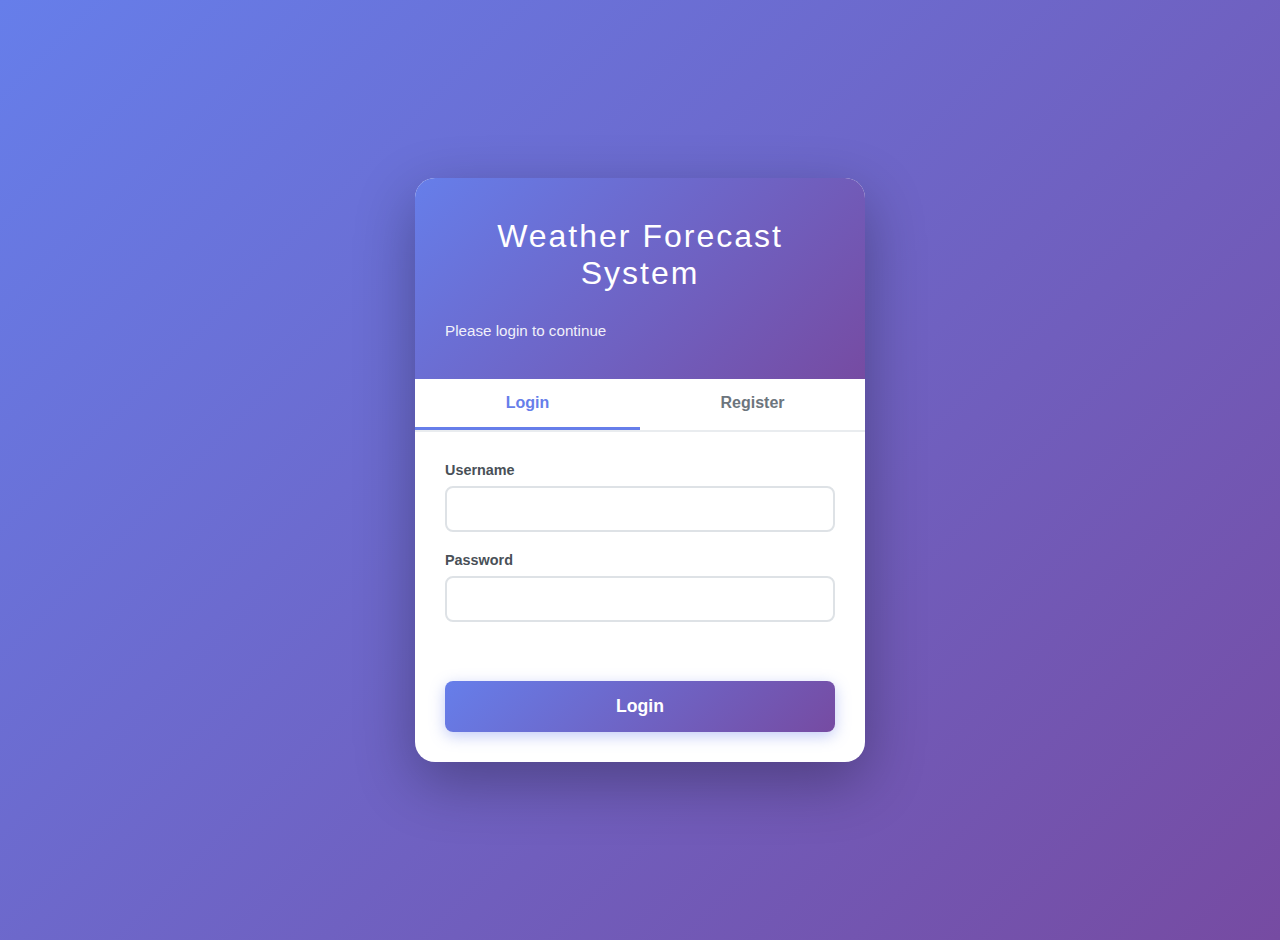
<file: index.html>
<!DOCTYPE html>
<html lang="en">
<head>
    <meta charset="UTF-8">
    <meta name="viewport" content="width=device-width, initial-scale=1.0">
    <title>Weather Forecast - Login</title>
    <link rel="stylesheet" href="styles.css">
</head>
<body>
    <div class="auth-container">
        <div class="auth-card">
            <header class="auth-header">
                <h1>Weather Forecast System</h1>
                <p>Please login to continue</p>
            </header>

            <div class="auth-tabs">
                <button class="tab-btn active" id="login-tab">Login</button>
                <button class="tab-btn" id="register-tab">Register</button>
            </div>

            <!-- Login Form -->
            <div class="auth-form active" id="login-form">
                <form id="login-form-element">
                    <div class="form-group">
                        <label for="login-username">Username</label>
                        <input type="text" id="login-username" required autocomplete="username">
                    </div>
                    <div class="form-group">
                        <label for="login-password">Password</label>
                        <input type="password" id="login-password" required autocomplete="current-password">
                    </div>
                    <div class="form-message" id="login-message"></div>
                    <button type="submit" class="auth-button">Login</button>
                </form>
            </div>

            <!-- Register Form -->
            <div class="auth-form" id="register-form">
                <form id="register-form-element">
                    <div class="form-group">
                        <label for="register-username">Username</label>
                        <input type="text" id="register-username" required autocomplete="username">
                    </div>
                    <div class="form-group">
                        <label for="register-email">Email</label>
                        <input type="email" id="register-email" required autocomplete="email">
                    </div>
                    <div class="form-group">
                        <label for="register-password">Password</label>
                        <input type="password" id="register-password" required autocomplete="new-password" minlength="6">
                    </div>
                    <div class="form-group">
                        <label for="register-confirm">Confirm Password</label>
                        <input type="password" id="register-confirm" required autocomplete="new-password" minlength="6">
                    </div>
                    <div class="form-message" id="register-message"></div>
                    <button type="submit" class="auth-button">Register</button>
                </form>
            </div>
        </div>
    </div>

    <script src="auth.js"></script>
    <script src="navigation.js"></script>
    <script>
        // Check if already logged in
        if (Auth.isAuthenticated()) {
            window.location.href = 'dashboard.html';
        }

        // Tab switching
        document.getElementById('login-tab').addEventListener('click', () => {
            document.getElementById('login-tab').classList.add('active');
            document.getElementById('register-tab').classList.remove('active');
            document.getElementById('login-form').classList.add('active');
            document.getElementById('register-form').classList.remove('active');
            clearMessages();
        });

        document.getElementById('register-tab').addEventListener('click', () => {
            document.getElementById('register-tab').classList.add('active');
            document.getElementById('login-tab').classList.remove('active');
            document.getElementById('register-form').classList.add('active');
            document.getElementById('login-form').classList.remove('active');
            clearMessages();
        });

        // Login form
        document.getElementById('login-form-element').addEventListener('submit', async (e) => {
            e.preventDefault();
            const messageEl = document.getElementById('login-message');
            const username = document.getElementById('login-username').value.trim();
            const password = document.getElementById('login-password').value;

            if (!username || !password) {
                showMessage(messageEl, 'Please enter all required fields.', 'error');
                return;
            }

            showMessage(messageEl, 'Logging in...', 'loading');
            const result = await Auth.login(username, password);

            if (result.success) {
                showMessage(messageEl, 'Login successful! Redirecting...', 'success');
                setTimeout(() => {
                    window.location.href = 'dashboard.html';
                }, 1000);
            } else {
                showMessage(messageEl, result.error || 'Invalid username or password.', 'error');
            }
        });

        // Register form
        document.getElementById('register-form-element').addEventListener('submit', async (e) => {
            e.preventDefault();
            const messageEl = document.getElementById('register-message');
            const username = document.getElementById('register-username').value.trim();
            const email = document.getElementById('register-email').value.trim();
            const password = document.getElementById('register-password').value;
            const confirm = document.getElementById('register-confirm').value;

            if (!username || !email || !password || !confirm) {
                showMessage(messageEl, 'Please fill in all fields.', 'error');
                return;
            }

            if (password.length < 6) {
                showMessage(messageEl, 'Password must be at least 6 characters.', 'error');
                return;
            }

            if (password !== confirm) {
                showMessage(messageEl, 'Passwords do not match.', 'error');
                return;
            }

            showMessage(messageEl, 'Registering...', 'loading');
            const result = await Auth.register(username, email, password);

            if (result.success) {
                showMessage(messageEl, 'Registration successful! Logging in...', 'success');
                setTimeout(() => {
                    window.location.href = 'dashboard.html';
                }, 1000);
            } else {
                showMessage(messageEl, result.error || 'Registration failed. Username or email may already be in use.', 'error');
            }
        });

        function showMessage(el, message, type) {
            el.textContent = message;
            el.className = `form-message ${type}`;
        }

        function clearMessages() {
            document.getElementById('login-message').textContent = '';
            document.getElementById('login-message').className = 'form-message';
            document.getElementById('register-message').textContent = '';
            document.getElementById('register-message').className = 'form-message';
        }
    </script>
</body>
</html>
</file>
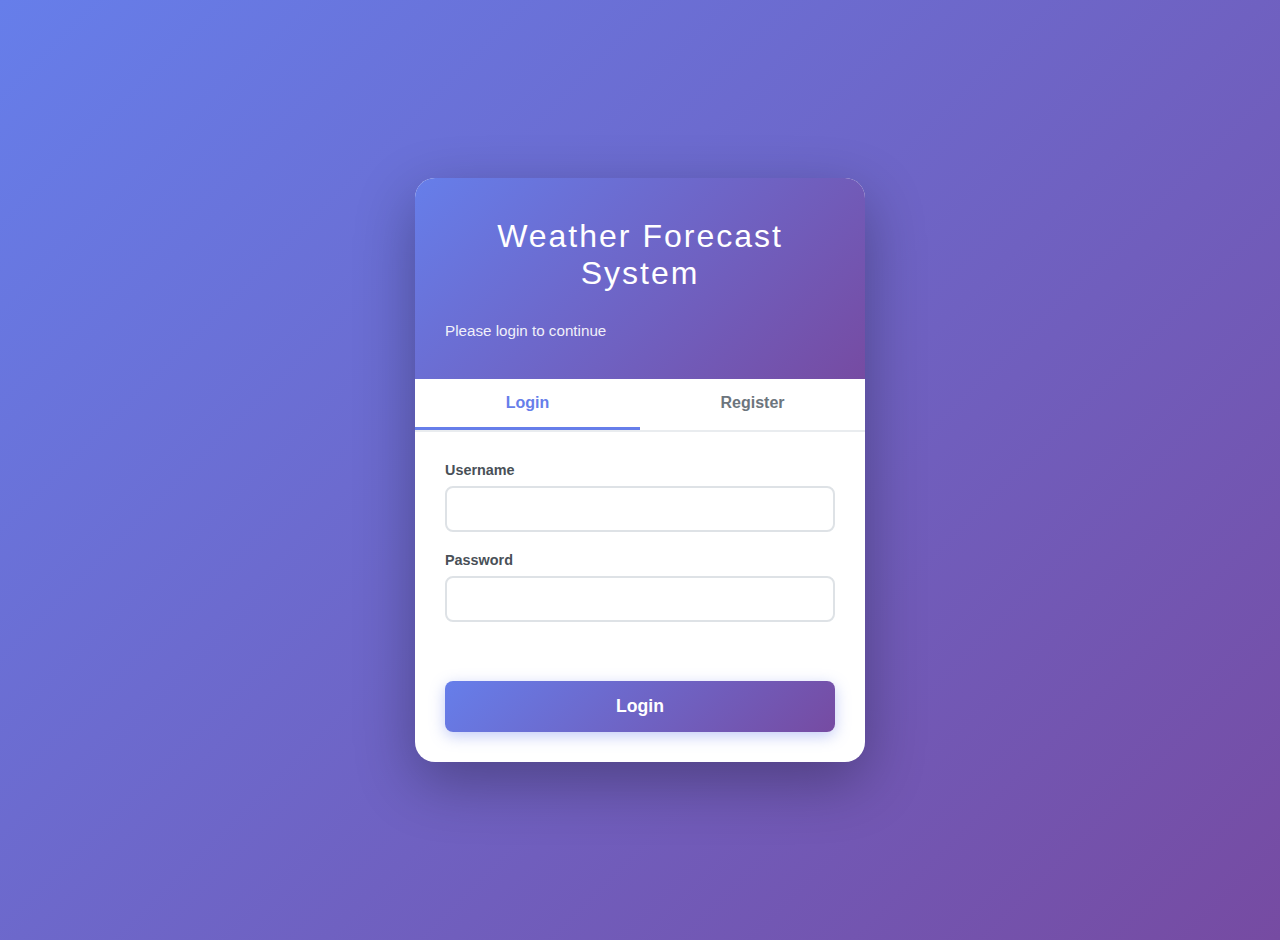
<file: admin.html>
<!DOCTYPE html>
<html lang="en">
<head>
    <meta charset="UTF-8">
    <meta name="viewport" content="width=device-width, initial-scale=1.0">
    <title>Admin Panel - Confidence Coefficients</title>
    <link rel="stylesheet" href="styles.css">
</head>
<body>
    <div class="container">
        <header>
            <h1>Admin Panel - Confidence Coefficients</h1>
            <div class="header-actions">
                <button onclick="Navigation.navigate('dashboard.html')" class="back-button">← Back to Dashboard</button>
                <span id="user-info"></span>
                <button id="logout-btn" class="logout-button">Logout</button>
            </div>
        </header>

        <div class="admin-panel">
            <div class="admin-section">
                <h2>Generate Confidence Coefficients</h2>
                <p class="section-description">Select information sources for which to generate confidence coefficients based on historical forecast accuracy.</p>
                
                <div class="source-selection">
                    <h3>Select Information Sources:</h3>
                    <div class="source-list">
                        <label class="source-item">
                            <input type="checkbox" id="admin-source-openweather" checked>
                            <span class="source-name">OpenWeatherMap</span>
                        </label>
                        <label class="source-item">
                            <input type="checkbox" id="admin-source-weathergov" checked>
                            <span class="source-name">Weather.gov</span>
                        </label>
                        <label class="source-item">
                            <input type="checkbox" id="admin-source-accuweather">
                            <span class="source-name">AccuWeather</span>
                        </label>
                        <label class="source-item">
                            <input type="checkbox" id="admin-source-wunderground">
                            <span class="source-name">Weather Underground</span>
                        </label>
                        <label class="source-item">
                            <input type="checkbox" id="admin-source-noaa">
                            <span class="source-name">NOAA</span>
                        </label>
                    </div>
                </div>

                <div class="admin-actions">
                    <button id="generate-btn" class="fetch-button">Generate Confidence Coefficients</button>
                </div>
            </div>

            <div class="admin-section" id="coefficients-section" style="display: none;">
                <h2>Current Confidence Coefficients</h2>
                <div class="coefficients-table" id="coefficients-table"></div>
            </div>

            <div class="info-panel" id="info-panel"></div>
        </div>
    </div>

    <script src="auth.js"></script>
    <script src="navigation.js"></script>
    <script>
        if (!Navigation.requireAuth() || !Navigation.requireAdmin()) {
            // Redirected
        } else {
            Navigation.initNav();
            
            document.getElementById('generate-btn').addEventListener('click', async () => {
                const selectedSources = [];
                document.querySelectorAll('.source-selection input[type="checkbox"]:checked').forEach(checkbox => {
                    selectedSources.push(checkbox.id.replace('admin-source-', ''));
                });
                
                if (selectedSources.length === 0) {
                    showInfo('Please select at least one information source.', 'error');
                    return;
                }
                
                showInfo('Generating confidence coefficients...', 'loading');
                document.getElementById('generate-btn').disabled = true;
                
                try {
                    const response = await fetch('http://localhost:8000/api/admin/confidence-coefficients', {
                        method: 'POST',
                        headers: {
                            'Content-Type': 'application/json',
                            'Authorization': `Bearer ${Auth.getToken()}`
                        },
                        body: JSON.stringify({ sources: selectedSources })
                    });
                    
                    if (!response.ok) {
                        const error = await response.json();
                        throw new Error(error.message || 'Failed to generate coefficients');
                    }
                    
                    const data = await response.json();
                    displayCoefficients(data.coefficients);
                    showInfo('Confidence coefficients generated successfully!', 'success');
                } catch (error) {
                    console.error('Error:', error);
                    showInfo('Error: ' + error.message + '. Displaying sample coefficients.', 'error');
                    
                    // Demo mode - generate sample coefficients
                    const sampleCoefficients = {};
                    selectedSources.forEach(source => {
                        sampleCoefficients[source] = {
                            coefficient: (Math.random() * 0.3 + 0.7).toFixed(3),
                            accuracy: (Math.random() * 20 + 75).toFixed(1),
                            lastUpdated: new Date().toISOString()
                        };
                    });
                    displayCoefficients(sampleCoefficients);
                } finally {
                    document.getElementById('generate-btn').disabled = false;
                }
            });
            
            function displayCoefficients(coefficients) {
                const section = document.getElementById('coefficients-section');
                const table = document.getElementById('coefficients-table');
                
                section.style.display = 'block';
                
                let html = '<table><thead><tr><th>Source</th><th>Confidence Coefficient</th><th>Accuracy (%)</th><th>Last Updated</th></tr></thead><tbody>';
                
                Object.entries(coefficients).forEach(([source, data]) => {
                    const sourceName = source.charAt(0).toUpperCase() + source.slice(1).replace(/([A-Z])/g, ' $1');
                    const date = new Date(data.lastUpdated);
                    html += `
                        <tr>
                            <td><strong>${sourceName}</strong></td>
                            <td><span class="coefficient-value">${data.coefficient}</span></td>
                            <td>${data.accuracy}%</td>
                            <td>${date.toLocaleString()}</td>
                        </tr>
                    `;
                });
                
                html += '</tbody></table>';
                table.innerHTML = html;
            }
            
            function showInfo(message, type = '') {
                const infoPanel = document.getElementById('info-panel');
                infoPanel.textContent = '';
                infoPanel.className = `info-panel ${type}`;
                
                if (type === 'loading') {
                    const spinner = document.createElement('span');
                    spinner.className = 'loading-spinner';
                    infoPanel.appendChild(spinner);
                }
                
                const text = document.createTextNode(message);
                infoPanel.appendChild(text);
            }
        }
    </script>
</body>
</html>
</file>
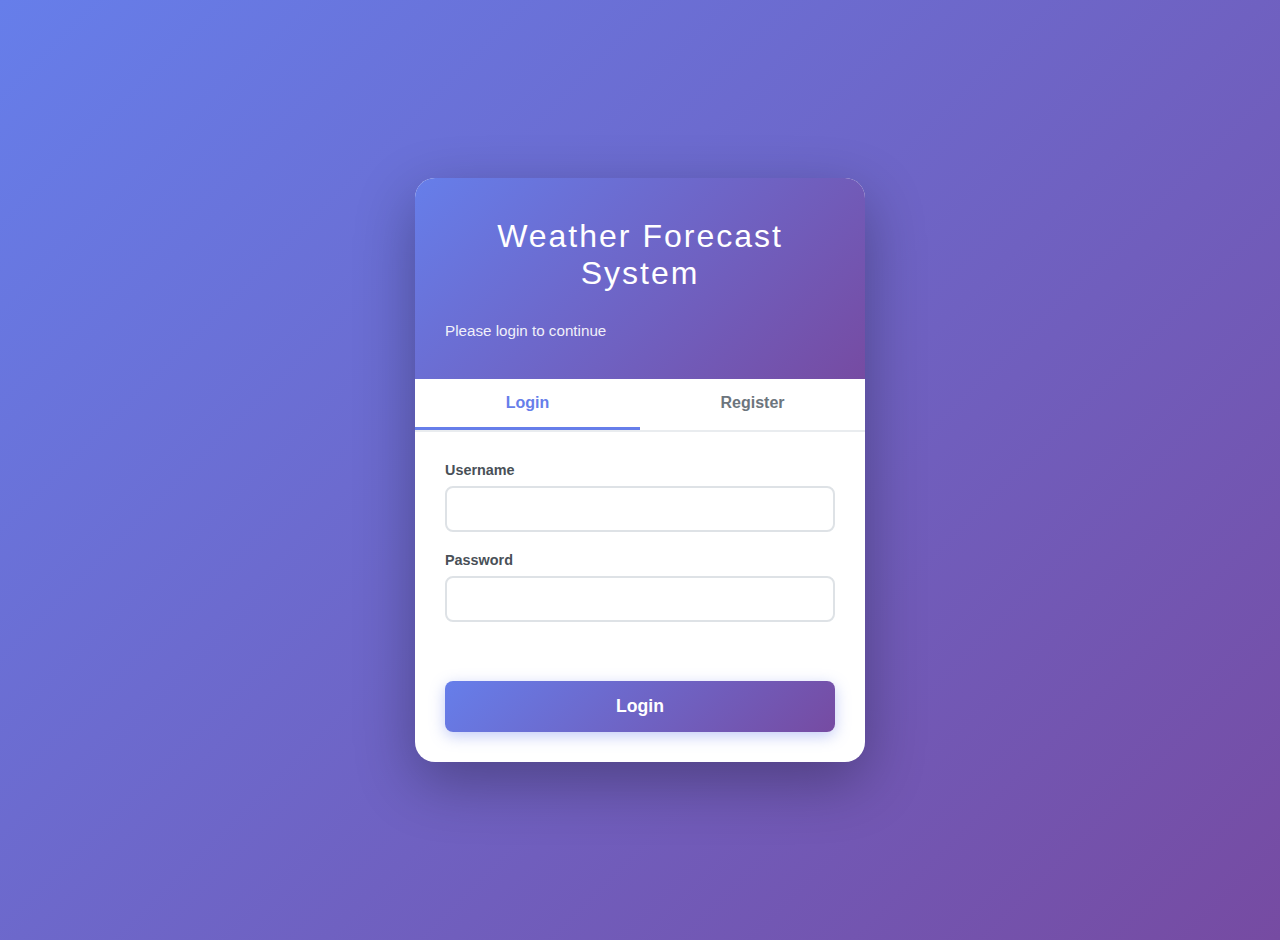
<file: calibration.html>
<!DOCTYPE html>
<html lang="en">
<head>
    <meta charset="UTF-8">
    <meta name="viewport" content="width=device-width, initial-scale=1.0">
    <title>Calibrate Information Sources</title>
    <link rel="stylesheet" href="styles.css">
</head>
<body>
    <div class="container">
        <header>
            <h1>Calibrate Information Sources</h1>
            <div class="header-actions">
                <button onclick="Navigation.navigate('dashboard.html')" class="back-button">← Back to Dashboard</button>
                <span id="user-info"></span>
                <button id="logout-btn" class="logout-button">Logout</button>
            </div>
        </header>

        <div class="calibration-panel">
            <div class="calibration-section">
                <h2>Information Sources</h2>
                <p class="section-description">Select the information sources you want to use for weather forecasts:</p>
                
                <div class="source-list">
                    <label class="source-item">
                        <input type="checkbox" id="source-openweather" checked>
                        <span class="source-name">OpenWeatherMap</span>
                        <span class="source-status">Active</span>
                    </label>
                    <label class="source-item">
                        <input type="checkbox" id="source-weathergov" checked>
                        <span class="source-name">Weather.gov</span>
                        <span class="source-status">Active</span>
                    </label>
                    <label class="source-item">
                        <input type="checkbox" id="source-accuweather">
                        <span class="source-name">AccuWeather</span>
                        <span class="source-status">Inactive</span>
                    </label>
                    <label class="source-item">
                        <input type="checkbox" id="source-wunderground">
                        <span class="source-name">Weather Underground</span>
                        <span class="source-status">Inactive</span>
                    </label>
                    <label class="source-item">
                        <input type="checkbox" id="source-noaa">
                        <span class="source-name">NOAA</span>
                        <span class="source-status">Inactive</span>
                    </label>
                </div>
            </div>

            <div class="calibration-section">
                <h2>Analysis Settings</h2>
                
                <div class="setting-group">
                    <label class="setting-item">
                        <input type="checkbox" id="ai-analysis">
                        <span class="setting-label">Enable AI Analysis</span>
                        <span class="setting-description">Use artificial intelligence to improve forecast accuracy</span>
                    </label>
                </div>

                <div class="setting-group">
                    <label for="statistical-method">Statistical Analysis Method:</label>
                    <select id="statistical-method">
                        <option value="average">Average</option>
                        <option value="weighted-average" selected>Weighted Average</option>
                        <option value="median">Median</option>
                        <option value="mode">Mode</option>
                        <option value="ensemble">Ensemble</option>
                    </select>
                </div>
            </div>

            <div class="calibration-actions">
                <button id="save-btn" class="fetch-button">Save Configuration</button>
                <button id="reset-btn" class="reset-button">Reset to Defaults</button>
            </div>

            <div class="info-panel" id="info-panel"></div>
        </div>
    </div>

    <script src="auth.js"></script>
    <script src="navigation.js"></script>
    <script>
        if (!Navigation.requireAuth()) {
            // Redirected to login
        } else {
            Navigation.initNav();
            
            // Load saved configuration
            loadConfiguration();
            
            // Save button
            document.getElementById('save-btn').addEventListener('click', async () => {
                const config = getConfiguration();
                
                showInfo('Saving configuration...', 'loading');
                document.getElementById('save-btn').disabled = true;
                
                try {
                    const response = await fetch('http://localhost:8000/api/calibration', {
                        method: 'POST',
                        headers: {
                            'Content-Type': 'application/json',
                            'Authorization': `Bearer ${Auth.getToken()}`
                        },
                        body: JSON.stringify(config)
                    });
                    
                    if (!response.ok) {
                        throw new Error('Failed to save configuration');
                    }
                    
                    // Save to localStorage as backup
                    localStorage.setItem('calibrationConfig', JSON.stringify(config));
                    
                    showInfo('Configuration saved successfully!', 'success');
                } catch (error) {
                    console.error('Error:', error);
                    // Save to localStorage even if API fails
                    localStorage.setItem('calibrationConfig', JSON.stringify(config));
                    showInfo('Configuration saved locally. (Backend not available)', 'success');
                } finally {
                    document.getElementById('save-btn').disabled = false;
                }
            });
            
            // Reset button
            document.getElementById('reset-btn').addEventListener('click', () => {
                if (confirm('Are you sure you want to reset to default configuration?')) {
                    resetConfiguration();
                    showInfo('Configuration reset to defaults.', 'success');
                }
            });
            
            // Update source status when checkbox changes
            document.querySelectorAll('.source-item input').forEach(checkbox => {
                checkbox.addEventListener('change', () => {
                    const statusEl = checkbox.closest('.source-item').querySelector('.source-status');
                    statusEl.textContent = checkbox.checked ? 'Active' : 'Inactive';
                });
            });
            
            function getConfiguration() {
                return {
                    sources: {
                        openweather: document.getElementById('source-openweather').checked,
                        weathergov: document.getElementById('source-weathergov').checked,
                        accuweather: document.getElementById('source-accuweather').checked,
                        wunderground: document.getElementById('source-wunderground').checked,
                        noaa: document.getElementById('source-noaa').checked
                    },
                    aiAnalysis: document.getElementById('ai-analysis').checked,
                    statisticalMethod: document.getElementById('statistical-method').value
                };
            }
            
            function loadConfiguration() {
                const saved = localStorage.getItem('calibrationConfig');
                if (saved) {
                    try {
                        const config = JSON.parse(saved);
                        if (config.sources) {
                            document.getElementById('source-openweather').checked = config.sources.openweather || false;
                            document.getElementById('source-weathergov').checked = config.sources.weathergov || false;
                            document.getElementById('source-accuweather').checked = config.sources.accuweather || false;
                            document.getElementById('source-wunderground').checked = config.sources.wunderground || false;
                            document.getElementById('source-noaa').checked = config.sources.noaa || false;
                        }
                        if (config.aiAnalysis !== undefined) {
                            document.getElementById('ai-analysis').checked = config.aiAnalysis;
                        }
                        if (config.statisticalMethod) {
                            document.getElementById('statistical-method').value = config.statisticalMethod;
                        }
                        
                        // Update status displays
                        document.querySelectorAll('.source-item input').forEach(checkbox => {
                            const statusEl = checkbox.closest('.source-item').querySelector('.source-status');
                            statusEl.textContent = checkbox.checked ? 'Active' : 'Inactive';
                        });
                    } catch (e) {
                        console.error('Error loading configuration:', e);
                    }
                }
            }
            
            function resetConfiguration() {
                document.getElementById('source-openweather').checked = true;
                document.getElementById('source-weathergov').checked = true;
                document.getElementById('source-accuweather').checked = false;
                document.getElementById('source-wunderground').checked = false;
                document.getElementById('source-noaa').checked = false;
                document.getElementById('ai-analysis').checked = false;
                document.getElementById('statistical-method').value = 'weighted-average';
                
                // Update status displays
                document.querySelectorAll('.source-item input').forEach(checkbox => {
                    const statusEl = checkbox.closest('.source-item').querySelector('.source-status');
                    statusEl.textContent = checkbox.checked ? 'Active' : 'Inactive';
                });
            }
            
            function showInfo(message, type = '') {
                const infoPanel = document.getElementById('info-panel');
                infoPanel.textContent = '';
                infoPanel.className = `info-panel ${type}`;
                
                if (type === 'loading') {
                    const spinner = document.createElement('span');
                    spinner.className = 'loading-spinner';
                    infoPanel.appendChild(spinner);
                }
                
                const text = document.createTextNode(message);
                infoPanel.appendChild(text);
            }
        }
    </script>
</body>
</html>
</file>
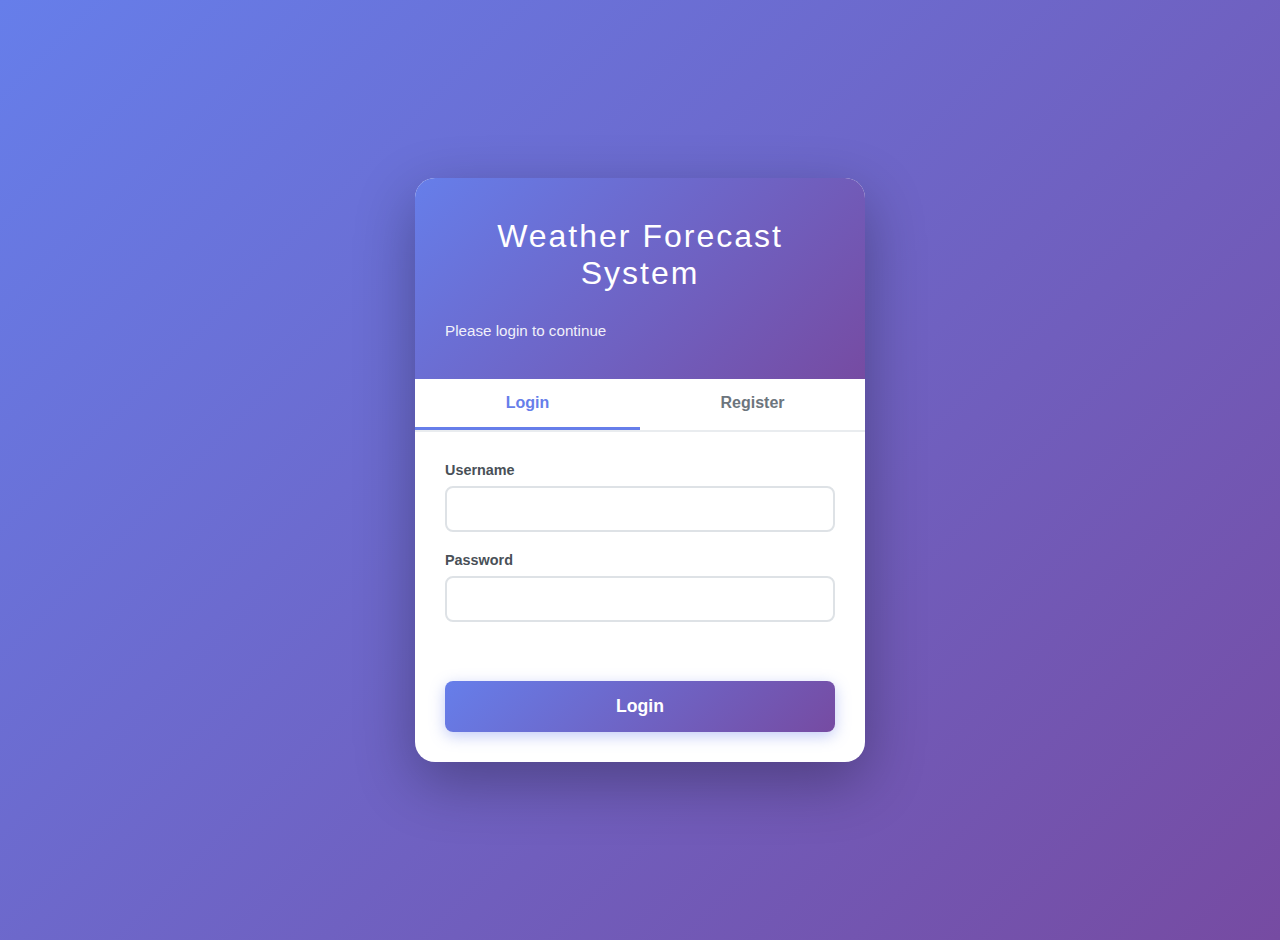
<file: current-weather.html>
<!DOCTYPE html>
<html lang="en">
<head>
    <meta charset="UTF-8">
    <meta name="viewport" content="width=device-width, initial-scale=1.0">
    <title>Current Weather</title>
    <link rel="stylesheet" href="styles.css">
</head>
<body>
    <div class="container">
        <header>
            <h1>Current Weather</h1>
            <div class="header-actions">
                <button onclick="Navigation.navigate('dashboard.html')" class="back-button">← Back to Dashboard</button>
                <span id="user-info"></span>
                <button id="logout-btn" class="logout-button">Logout</button>
            </div>
        </header>

        <div class="controls-panel">
            <div class="control-group">
                <label for="location-input">Point of Interest:</label>
                <input type="text" id="location-input" placeholder="Enter city or location" list="location-suggestions">
                <datalist id="location-suggestions">
                    <option value="New York">
                    <option value="London">
                    <option value="Tokyo">
                    <option value="Paris">
                    <option value="Berlin">
                    <option value="Moscow">
                </datalist>
                <button id="save-location-btn" class="save-button">Save Location</button>
            </div>

            <div class="control-group">
                <button id="fetch-btn" class="fetch-button">Get Current Weather</button>
            </div>
        </div>

        <div class="weather-display" id="weather-display">
            <div class="weather-card">
                <p class="weather-placeholder">Enter a location and click "Get Current Weather" to view current conditions.</p>
            </div>
        </div>

        <div class="info-panel" id="info-panel"></div>
    </div>

    <script src="auth.js"></script>
    <script src="navigation.js"></script>
    <script>
        if (!Navigation.requireAuth()) {
            // Redirected to login
        } else {
            Navigation.initNav();
            
            // Load saved location
            const savedLocation = localStorage.getItem('savedLocation');
            if (savedLocation) {
                document.getElementById('location-input').value = savedLocation;
            }
            
            // Save location button
            document.getElementById('save-location-btn').addEventListener('click', () => {
                const location = document.getElementById('location-input').value.trim();
                if (location) {
                    localStorage.setItem('savedLocation', location);
                    showInfo('Location saved successfully!', 'success');
                } else {
                    showInfo('Please enter a location first.', 'error');
                }
            });
            
            // Fetch current weather
            document.getElementById('fetch-btn').addEventListener('click', async () => {
                const location = document.getElementById('location-input').value.trim();
                
                if (!location) {
                    showInfo('Please enter a point of interest.', 'error');
                    return;
                }
                
                showInfo('Loading current weather...', 'loading');
                document.getElementById('fetch-btn').disabled = true;
                
                try {
                    const response = await fetch('http://localhost:8000/api/weather/current', {
                        method: 'POST',
                        headers: {
                            'Content-Type': 'application/json',
                            'Authorization': `Bearer ${Auth.getToken()}`
                        },
                        body: JSON.stringify({ location })
                    });
                    
                    if (!response.ok) {
                        throw new Error('Failed to fetch current weather');
                    }
                    
                    const data = await response.json();
                    displayCurrentWeather(data, location);
                    showInfo('Current weather loaded successfully.', 'success');
                } catch (error) {
                    console.error('Error:', error);
                    showInfo('Error: ' + error.message + '. Displaying sample data.', 'error');
                    
                    // Demo mode
                    const sampleData = {
                        temperature: 22.5,
                        humidity: 65,
                        pressure: 1013.2,
                        windSpeed: 15.3,
                        precipitation: 0,
                        condition: 'Partly Cloudy',
                        icon: '⛅'
                    };
                    displayCurrentWeather(sampleData, location);
                } finally {
                    document.getElementById('fetch-btn').disabled = false;
                }
            });
        }
        
        function displayCurrentWeather(data, location) {
            const display = document.getElementById('weather-display');
            display.innerHTML = `
                <div class="weather-card">
                    <div class="weather-header">
                        <h2>${location}</h2>
                        <div class="weather-icon">${data.icon || '🌤️'}</div>
                    </div>
                    <div class="weather-condition">${data.condition || 'Clear'}</div>
                    <div class="weather-main">
                        <div class="weather-temp">${data.temperature || 'N/A'}°C</div>
                    </div>
                    <div class="weather-details">
                        <div class="weather-detail-item">
                            <span class="detail-label">Humidity</span>
                            <span class="detail-value">${data.humidity || 'N/A'}%</span>
                        </div>
                        <div class="weather-detail-item">
                            <span class="detail-label">Pressure</span>
                            <span class="detail-value">${data.pressure || 'N/A'} hPa</span>
                        </div>
                        <div class="weather-detail-item">
                            <span class="detail-label">Wind Speed</span>
                            <span class="detail-value">${data.windSpeed || 'N/A'} km/h</span>
                        </div>
                        <div class="weather-detail-item">
                            <span class="detail-label">Precipitation</span>
                            <span class="detail-value">${data.precipitation || '0'} mm</span>
                        </div>
                    </div>
                    <div class="weather-timestamp">Last updated: ${new Date().toLocaleString()}</div>
                </div>
            `;
        }
        
        function showInfo(message, type = '') {
            const infoPanel = document.getElementById('info-panel');
            infoPanel.textContent = '';
            infoPanel.className = `info-panel ${type}`;
            
            if (type === 'loading') {
                const spinner = document.createElement('span');
                spinner.className = 'loading-spinner';
                infoPanel.appendChild(spinner);
            }
            
            const text = document.createTextNode(message);
            infoPanel.appendChild(text);
        }
    </script>
</body>
</html>
</file>
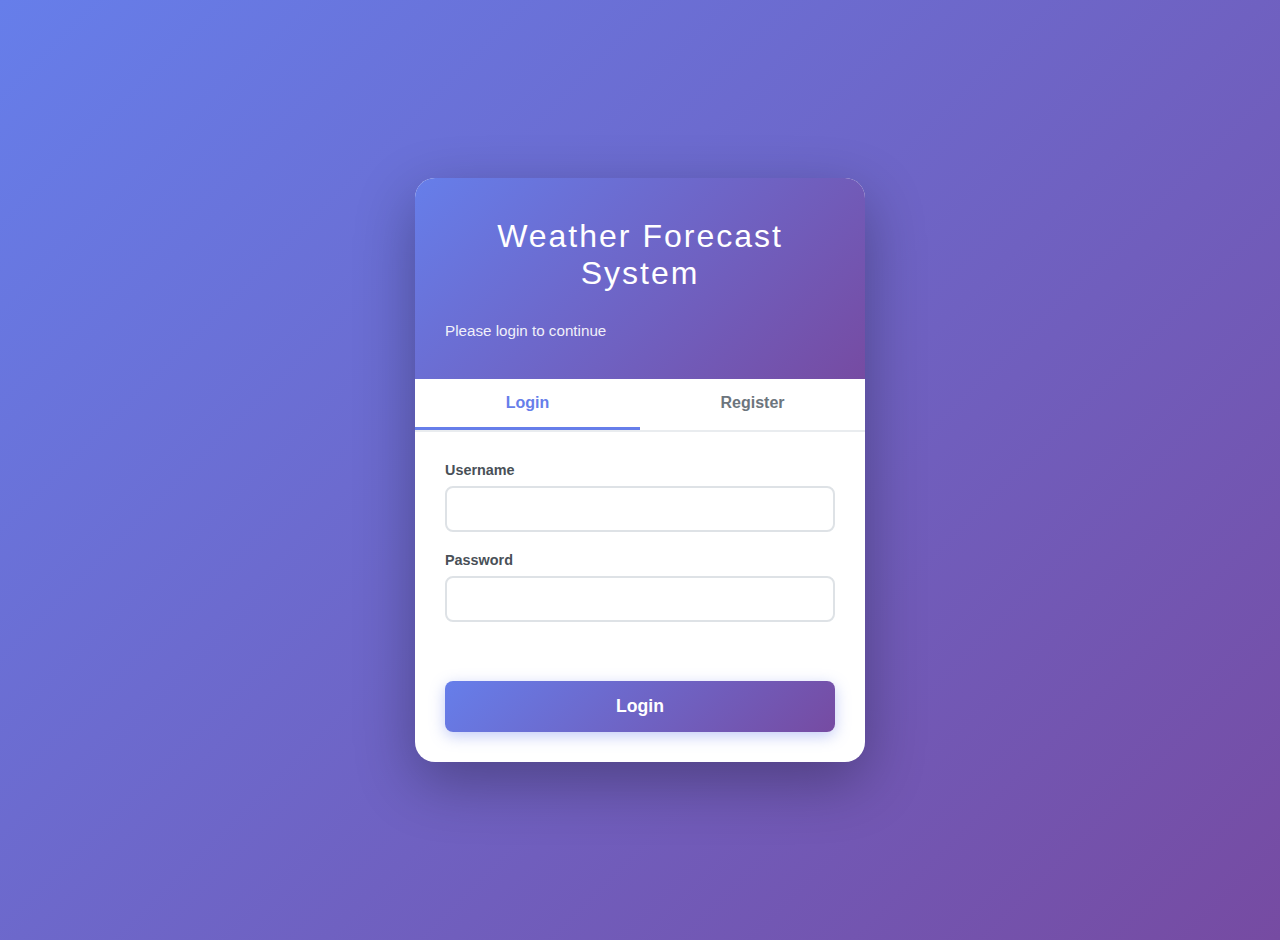
<file: dashboard.html>
<!DOCTYPE html>
<html lang="en">
<head>
    <meta charset="UTF-8">
    <meta name="viewport" content="width=device-width, initial-scale=1.0">
    <title>Weather Forecast - Dashboard</title>
    <link rel="stylesheet" href="styles.css">
</head>
<body>
    <div class="container">
        <header>
            <h1>Weather Forecast Dashboard</h1>
            <div class="header-actions">
                <span id="user-info"></span>
                <button id="logout-btn" class="logout-button">Logout</button>
            </div>
        </header>

        <div class="dashboard-grid">
            <div class="dashboard-card" onclick="Navigation.navigate('forecast.html')">
                <div class="card-icon">📅</div>
                <h2>Weather Forecast</h2>
                <p>Get weather forecast for a specific date and time period</p>
            </div>

            <div class="dashboard-card" onclick="Navigation.navigate('current-weather.html')">
                <div class="card-icon">🌤️</div>
                <h2>Current Weather</h2>
                <p>View current weather conditions for your location</p>
            </div>

            <div class="dashboard-card" onclick="Navigation.navigate('historical.html')">
                <div class="card-icon">📊</div>
                <h2>Historical Statistics</h2>
                <p>Analyze historical weather data and trends</p>
            </div>

            <div class="dashboard-card" onclick="Navigation.navigate('calibration.html')">
                <div class="card-icon">⚙️</div>
                <h2>Calibrate Sources</h2>
                <p>Configure information sources and analysis methods</p>
            </div>

            <div class="dashboard-card" id="admin-card" onclick="Navigation.navigate('admin.html')" style="display: none;">
                <div class="card-icon">🔐</div>
                <h2>Admin Panel</h2>
                <p>Manage confidence coefficients and system settings</p>
            </div>
        </div>
    </div>

    <script src="auth.js"></script>
    <script src="navigation.js"></script>
    <script>
        if (!Navigation.requireAuth()) {
            // Redirected to login
        } else {
            Navigation.initNav();
            
            // Show admin card if user is admin
            if (Auth.isAdmin()) {
                document.getElementById('admin-card').style.display = 'block';
            }
        }
    </script>
</body>
</html>
</file>
<file: styles.css>
* {
  margin: 0;
  padding: 0;
  box-sizing: border-box;
}

body {
  font-family: "Segoe UI", Tahoma, Geneva, Verdana, sans-serif;
  background: linear-gradient(135deg, #667eea 0%, #764ba2 100%);
  min-height: 100vh;
  padding: 20px;
}

.container {
  max-width: 1400px;
  margin: 0 auto;
  background: white;
  border-radius: 20px;
  box-shadow: 0 20px 60px rgba(0, 0, 0, 0.3);
  overflow: hidden;
}

header {
  background: linear-gradient(135deg, #667eea 0%, #764ba2 100%);
  color: white;
  padding: 30px;
  text-align: center;
}

header h1 {
  font-size: 2.5em;
  font-weight: 300;
  letter-spacing: 2px;
}

.controls-panel {
  display: grid;
  grid-template-columns: repeat(auto-fit, minmax(250px, 1fr));
  gap: 20px;
  padding: 30px;
  background: #f8f9fa;
  border-bottom: 2px solid #e9ecef;
}

.control-group {
  display: flex;
  flex-direction: column;
  gap: 10px;
}

.control-group label {
  font-weight: 600;
  color: #495057;
  font-size: 0.9em;
  text-transform: uppercase;
  letter-spacing: 0.5px;
}

.control-group select,
.control-group input[type="date"] {
  padding: 12px;
  border: 2px solid #dee2e6;
  border-radius: 8px;
  font-size: 1em;
  transition: all 0.3s ease;
  background: white;
}

.control-group select:focus,
.control-group input[type="date"]:focus {
  outline: none;
  border-color: #667eea;
  box-shadow: 0 0 0 3px rgba(102, 126, 234, 0.1);
}

.button-group {
  display: flex;
  gap: 10px;
  flex-wrap: wrap;
}

.interval-btn,
.comparison-btn {
  flex: 1;
  min-width: 120px;
  padding: 12px 20px;
  border: 2px solid #dee2e6;
  border-radius: 8px;
  background: white;
  color: #495057;
  font-size: 0.9em;
  font-weight: 600;
  cursor: pointer;
  transition: all 0.3s ease;
  text-transform: uppercase;
  letter-spacing: 0.5px;
}

.interval-btn:hover,
.comparison-btn:hover {
  background: #667eea;
  color: white;
  border-color: #667eea;
  transform: translateY(-2px);
  box-shadow: 0 4px 12px rgba(102, 126, 234, 0.3);
}

.interval-btn.active,
.comparison-btn.active {
  background: #667eea;
  color: white;
  border-color: #667eea;
  box-shadow: 0 4px 12px rgba(102, 126, 234, 0.3);
}

.fetch-button {
  padding: 15px 30px;
  background: linear-gradient(135deg, #667eea 0%, #764ba2 100%);
  color: white;
  border: none;
  border-radius: 8px;
  font-size: 1.1em;
  font-weight: 600;
  cursor: pointer;
  transition: all 0.3s ease;
  text-transform: uppercase;
  letter-spacing: 1px;
  box-shadow: 0 4px 15px rgba(102, 126, 234, 0.4);
}

.fetch-button:hover {
  transform: translateY(-2px);
  box-shadow: 0 6px 20px rgba(102, 126, 234, 0.6);
}

.fetch-button:active {
  transform: translateY(0);
}

.fetch-button:disabled {
  background: #6c757d;
  cursor: not-allowed;
  transform: none;
  box-shadow: none;
}

.chart-container {
  padding: 30px;
  background: white;
  min-height: 500px;
  position: relative;
}

#weather-chart {
  max-height: 600px;
}

.info-panel {
  padding: 20px 30px;
  background: #f8f9fa;
  border-top: 2px solid #e9ecef;
  color: #6c757d;
  font-size: 0.95em;
  text-align: center;
}

.info-panel.error {
  background: #fff5f5;
  color: #c53030;
  border-top-color: #fc8181;
}

.info-panel.success {
  background: #f0fff4;
  color: #22543d;
  border-top-color: #68d391;
}

.info-panel.loading {
  background: #ebf8ff;
  color: #2c5282;
  border-top-color: #63b3ed;
}

.loading-spinner {
  display: inline-block;
  width: 20px;
  height: 20px;
  border: 3px solid rgba(44, 82, 130, 0.3);
  border-radius: 50%;
  border-top-color: #2c5282;
  animation: spin 1s ease-in-out infinite;
  margin-right: 10px;
  vertical-align: middle;
}

@keyframes spin {
  to {
    transform: rotate(360deg);
  }
}

/* Authentication Styles */
.auth-container {
  display: flex;
  justify-content: center;
  align-items: center;
  min-height: 100vh;
  padding: 20px;
}

.auth-card {
  background: white;
  border-radius: 20px;
  box-shadow: 0 20px 60px rgba(0, 0, 0, 0.3);
  max-width: 450px;
  width: 100%;
  overflow: hidden;
}

.auth-header {
  background: linear-gradient(135deg, #667eea 0%, #764ba2 100%);
  color: white;
  padding: 40px 30px;
  text-align: center;
}

.auth-header h1 {
  font-size: 2em;
  font-weight: 300;
  margin-bottom: 10px;
}

.auth-header p {
  opacity: 0.9;
  font-size: 0.95em;
}

.auth-tabs {
  display: flex;
  border-bottom: 2px solid #e9ecef;
}

.tab-btn {
  flex: 1;
  padding: 15px;
  background: none;
  border: none;
  font-size: 1em;
  font-weight: 600;
  color: #6c757d;
  cursor: pointer;
  transition: all 0.3s ease;
  border-bottom: 3px solid transparent;
}

.tab-btn.active {
  color: #667eea;
  border-bottom-color: #667eea;
}

.tab-btn:hover {
  background: #f8f9fa;
}

.auth-form {
  display: none;
  padding: 30px;
}

.auth-form.active {
  display: block;
}

.form-group {
  margin-bottom: 20px;
}

.form-group label {
  display: block;
  margin-bottom: 8px;
  font-weight: 600;
  color: #495057;
  font-size: 0.9em;
}

.form-group input {
  width: 100%;
  padding: 12px;
  border: 2px solid #dee2e6;
  border-radius: 8px;
  font-size: 1em;
  transition: all 0.3s ease;
}

.form-group input:focus {
  outline: none;
  border-color: #667eea;
  box-shadow: 0 0 0 3px rgba(102, 126, 234, 0.1);
}

.form-message {
  margin: 15px 0;
  padding: 12px;
  border-radius: 8px;
  font-size: 0.9em;
  text-align: center;
  min-height: 20px;
}

.form-message.error {
  background: #fff5f5;
  color: #c53030;
  border: 1px solid #fc8181;
}

.form-message.success {
  background: #f0fff4;
  color: #22543d;
  border: 1px solid #68d391;
}

.form-message.loading {
  background: #ebf8ff;
  color: #2c5282;
  border: 1px solid #63b3ed;
}

.auth-button {
  width: 100%;
  padding: 15px;
  background: linear-gradient(135deg, #667eea 0%, #764ba2 100%);
  color: white;
  border: none;
  border-radius: 8px;
  font-size: 1.1em;
  font-weight: 600;
  cursor: pointer;
  transition: all 0.3s ease;
  box-shadow: 0 4px 15px rgba(102, 126, 234, 0.4);
}

.auth-button:hover {
  transform: translateY(-2px);
  box-shadow: 0 6px 20px rgba(102, 126, 234, 0.6);
}

/* Dashboard Styles */
header {
  display: flex;
  justify-content: space-between;
  align-items: center;
  flex-wrap: wrap;
  gap: 20px;
}

.header-actions {
  display: flex;
  align-items: center;
  gap: 15px;
  flex-wrap: wrap;
}

#user-info {
  font-size: 0.9em;
  opacity: 0.9;
}

.logout-button,
.back-button {
  padding: 10px 20px;
  background: rgba(255, 255, 255, 0.2);
  color: white;
  border: 2px solid rgba(255, 255, 255, 0.3);
  border-radius: 8px;
  font-size: 0.9em;
  font-weight: 600;
  cursor: pointer;
  transition: all 0.3s ease;
}

.logout-button:hover,
.back-button:hover {
  background: rgba(255, 255, 255, 0.3);
  border-color: rgba(255, 255, 255, 0.5);
}

.dashboard-grid {
  display: grid;
  grid-template-columns: repeat(auto-fit, minmax(280px, 1fr));
  gap: 25px;
  padding: 30px;
}

.dashboard-card {
  background: white;
  border: 2px solid #e9ecef;
  border-radius: 15px;
  padding: 30px;
  text-align: center;
  cursor: pointer;
  transition: all 0.3s ease;
  box-shadow: 0 4px 15px rgba(0, 0, 0, 0.1);
}

.dashboard-card:hover {
  transform: translateY(-5px);
  box-shadow: 0 8px 25px rgba(102, 126, 234, 0.3);
  border-color: #667eea;
}

.card-icon {
  font-size: 3em;
  margin-bottom: 15px;
}

.dashboard-card h2 {
  color: #495057;
  margin-bottom: 10px;
  font-size: 1.3em;
}

.dashboard-card p {
  color: #6c757d;
  font-size: 0.9em;
  line-height: 1.5;
}

/* Current Weather Styles */
.weather-display {
  padding: 30px;
}

.weather-card {
  background: linear-gradient(135deg, #667eea 0%, #764ba2 100%);
  color: white;
  border-radius: 20px;
  padding: 40px;
  box-shadow: 0 10px 30px rgba(0, 0, 0, 0.2);
}

.weather-placeholder {
  text-align: center;
  opacity: 0.8;
  font-size: 1.1em;
}

.weather-header {
  display: flex;
  justify-content: space-between;
  align-items: center;
  margin-bottom: 20px;
}

.weather-header h2 {
  font-size: 2em;
  font-weight: 300;
}

.weather-icon {
  font-size: 4em;
}

.weather-condition {
  text-align: center;
  font-size: 1.3em;
  margin-bottom: 20px;
  opacity: 0.9;
}

.weather-main {
  text-align: center;
  margin-bottom: 30px;
}

.weather-temp {
  font-size: 4em;
  font-weight: 300;
}

.weather-details {
  display: grid;
  grid-template-columns: repeat(auto-fit, minmax(150px, 1fr));
  gap: 20px;
  margin-top: 30px;
}

.weather-detail-item {
  background: rgba(255, 255, 255, 0.1);
  padding: 15px;
  border-radius: 10px;
  display: flex;
  flex-direction: column;
  align-items: center;
}

.detail-label {
  font-size: 0.85em;
  opacity: 0.8;
  margin-bottom: 5px;
}

.detail-value {
  font-size: 1.3em;
  font-weight: 600;
}

.weather-timestamp {
  text-align: center;
  margin-top: 20px;
  opacity: 0.7;
  font-size: 0.9em;
}

/* Historical Statistics Styles */
.checkbox-group {
  display: flex;
  flex-wrap: wrap;
  gap: 15px;
  margin-top: 10px;
}

.ai-report-panel {
  margin: 30px;
  padding: 25px;
  background: linear-gradient(135deg, #667eea 0%, #764ba2 100%);
  color: white;
  border-radius: 15px;
  box-shadow: 0 10px 30px rgba(0, 0, 0, 0.2);
}

.ai-report-panel h3 {
  color: white;
  margin-bottom: 20px;
  font-size: 1.5em;
}

.ai-report-content {
  background: rgba(255, 255, 255, 0.1);
  padding: 20px;
  border-radius: 10px;
}

.ai-scores {
  display: flex;
  gap: 30px;
  margin-bottom: 20px;
  flex-wrap: wrap;
}

.ai-score-item {
  display: flex;
  flex-direction: column;
  gap: 8px;
  background: rgba(255, 255, 255, 0.15);
  padding: 15px 20px;
  border-radius: 10px;
  min-width: 150px;
}

.score-label {
  font-size: 0.9em;
  opacity: 0.9;
}

.score-value {
  font-size: 1.8em;
  font-weight: 600;
}

.score-high {
  color: #68d391;
}

.score-medium {
  color: #fbbf24;
}

.score-low {
  color: #fc8181;
}

.ai-main-reason {
  margin: 20px 0;
  padding: 15px;
  background: rgba(255, 255, 255, 0.15);
  border-radius: 8px;
  line-height: 1.6;
}

.ai-warnings {
  margin-top: 20px;
  padding: 15px;
  background: rgba(252, 129, 129, 0.2);
  border-radius: 8px;
  border-left: 4px solid #fc8181;
}

.ai-warnings ul {
  margin: 10px 0 0 20px;
  padding: 0;
}

.ai-warnings li {
  margin: 8px 0;
  line-height: 1.5;
}

.source-statistics {
  margin-bottom: 30px;
  padding-bottom: 20px;
  border-bottom: 2px solid #e9ecef;
}

.source-statistics:last-child {
  border-bottom: none;
}

.source-statistics h4 {
  color: #667eea;
  margin-bottom: 15px;
  font-size: 1.2em;
}

.info-panel.info {
  background: #ebf8ff;
  color: #2c5282;
  border-top-color: #63b3ed;
}

.checkbox-label {
  display: flex;
  align-items: center;
  gap: 8px;
  padding: 10px 15px;
  background: white;
  border: 2px solid #dee2e6;
  border-radius: 8px;
  cursor: pointer;
  transition: all 0.3s ease;
}

.checkbox-label:hover {
  border-color: #667eea;
  background: #f8f9ff;
}

.checkbox-label input[type="checkbox"] {
  width: auto;
  margin: 0;
  cursor: pointer;
}

.statistics-panel {
  padding: 30px;
  background: #f8f9fa;
  border-top: 2px solid #e9ecef;
}

.statistics-panel h3 {
  margin-bottom: 20px;
  color: #495057;
}

.stats-grid {
  display: grid;
  grid-template-columns: repeat(auto-fit, minmax(250px, 1fr));
  gap: 20px;
}

.stat-card {
  background: white;
  padding: 20px;
  border-radius: 10px;
  box-shadow: 0 2px 10px rgba(0, 0, 0, 0.1);
}

.stat-card h4 {
  color: #667eea;
  margin-bottom: 15px;
  font-size: 1.1em;
}

.stat-item {
  display: flex;
  justify-content: space-between;
  padding: 8px 0;
  border-bottom: 1px solid #e9ecef;
}

.stat-item:last-child {
  border-bottom: none;
}

.stat-item strong {
  color: #495057;
}

/* Calibration Styles */
.calibration-panel {
  padding: 30px;
}

.calibration-section {
  margin-bottom: 40px;
  padding-bottom: 30px;
  border-bottom: 2px solid #e9ecef;
}

.calibration-section:last-child {
  border-bottom: none;
}

.calibration-section h2 {
  color: #495057;
  margin-bottom: 10px;
}

.section-description {
  color: #6c757d;
  margin-bottom: 20px;
  font-size: 0.95em;
}

.source-list {
  display: flex;
  flex-direction: column;
  gap: 15px;
}

.source-item {
  display: flex;
  align-items: center;
  gap: 15px;
  padding: 15px;
  background: white;
  border: 2px solid #dee2e6;
  border-radius: 10px;
  cursor: pointer;
  transition: all 0.3s ease;
}

.source-item:hover {
  border-color: #667eea;
  background: #f8f9ff;
}

.source-item input[type="checkbox"] {
  width: 20px;
  height: 20px;
  cursor: pointer;
}

.source-name {
  flex: 1;
  font-weight: 600;
  color: #495057;
}

.source-status {
  padding: 5px 15px;
  border-radius: 20px;
  font-size: 0.85em;
  font-weight: 600;
  background: #e9ecef;
  color: #6c757d;
}

.source-item input:checked ~ .source-status {
  background: #68d391;
  color: white;
}

.setting-group {
  margin-bottom: 25px;
}

.setting-item {
  display: flex;
  flex-direction: column;
  gap: 5px;
  padding: 15px;
  background: white;
  border: 2px solid #dee2e6;
  border-radius: 10px;
}

.setting-item input[type="checkbox"] {
  width: 20px;
  height: 20px;
  margin-bottom: 5px;
}

.setting-label {
  font-weight: 600;
  color: #495057;
}

.setting-description {
  font-size: 0.85em;
  color: #6c757d;
}

.setting-group select {
  width: 100%;
  padding: 12px;
  border: 2px solid #dee2e6;
  border-radius: 8px;
  font-size: 1em;
  background: white;
  cursor: pointer;
}

.setting-group select:focus {
  outline: none;
  border-color: #667eea;
  box-shadow: 0 0 0 3px rgba(102, 126, 234, 0.1);
}

.calibration-actions {
  display: flex;
  gap: 15px;
  margin-top: 30px;
}

.reset-button {
  padding: 15px 30px;
  background: #6c757d;
  color: white;
  border: none;
  border-radius: 8px;
  font-size: 1em;
  font-weight: 600;
  cursor: pointer;
  transition: all 0.3s ease;
}

.reset-button:hover {
  background: #5a6268;
  transform: translateY(-2px);
}

.save-button {
  padding: 8px 15px;
  background: #28a745;
  color: white;
  border: none;
  border-radius: 6px;
  font-size: 0.9em;
  font-weight: 600;
  cursor: pointer;
  transition: all 0.3s ease;
  margin-left: 10px;
}

.save-button:hover {
  background: #218838;
}

/* Admin Panel Styles */
.admin-panel {
  padding: 30px;
}

.admin-section {
  margin-bottom: 40px;
  padding: 30px;
  background: #f8f9fa;
  border-radius: 15px;
  border: 2px solid #e9ecef;
}

.admin-section h2 {
  color: #495057;
  margin-bottom: 10px;
}

.admin-section h3 {
  color: #495057;
  margin: 20px 0 15px 0;
  font-size: 1.1em;
}

.source-selection {
  margin: 20px 0;
}

.admin-actions {
  margin-top: 25px;
}

.coefficients-table {
  margin-top: 20px;
}

.coefficients-table table {
  width: 100%;
  border-collapse: collapse;
  background: white;
  border-radius: 10px;
  overflow: hidden;
  box-shadow: 0 2px 10px rgba(0, 0, 0, 0.1);
}

.coefficients-table th {
  background: #667eea;
  color: white;
  padding: 15px;
  text-align: left;
  font-weight: 600;
}

.coefficients-table td {
  padding: 15px;
  border-bottom: 1px solid #e9ecef;
}

.coefficients-table tr:last-child td {
  border-bottom: none;
}

.coefficients-table tr:hover {
  background: #f8f9ff;
}

.coefficient-value {
  font-size: 1.2em;
  font-weight: 600;
  color: #667eea;
}

/* Additional Input Styles */
.control-group input[type="text"],
.control-group input[type="time"] {
  padding: 12px;
  border: 2px solid #dee2e6;
  border-radius: 8px;
  font-size: 1em;
  transition: all 0.3s ease;
  background: white;
}

.control-group input[type="text"]:focus,
.control-group input[type="time"]:focus {
  outline: none;
  border-color: #667eea;
  box-shadow: 0 0 0 3px rgba(102, 126, 234, 0.1);
}

@media (max-width: 768px) {
  header {
    flex-direction: column;
    text-align: center;
  }

  header h1 {
    font-size: 1.8em;
  }

  .controls-panel {
    grid-template-columns: 1fr;
    padding: 20px;
  }

  .chart-container {
    padding: 20px;
  }

  .dashboard-grid {
    grid-template-columns: 1fr;
    padding: 20px;
  }

  .weather-details {
    grid-template-columns: 1fr;
  }

  .stats-grid {
    grid-template-columns: 1fr;
  }

  .calibration-actions {
    flex-direction: column;
  }

  .auth-card {
    max-width: 100%;
  }
}
</file>
